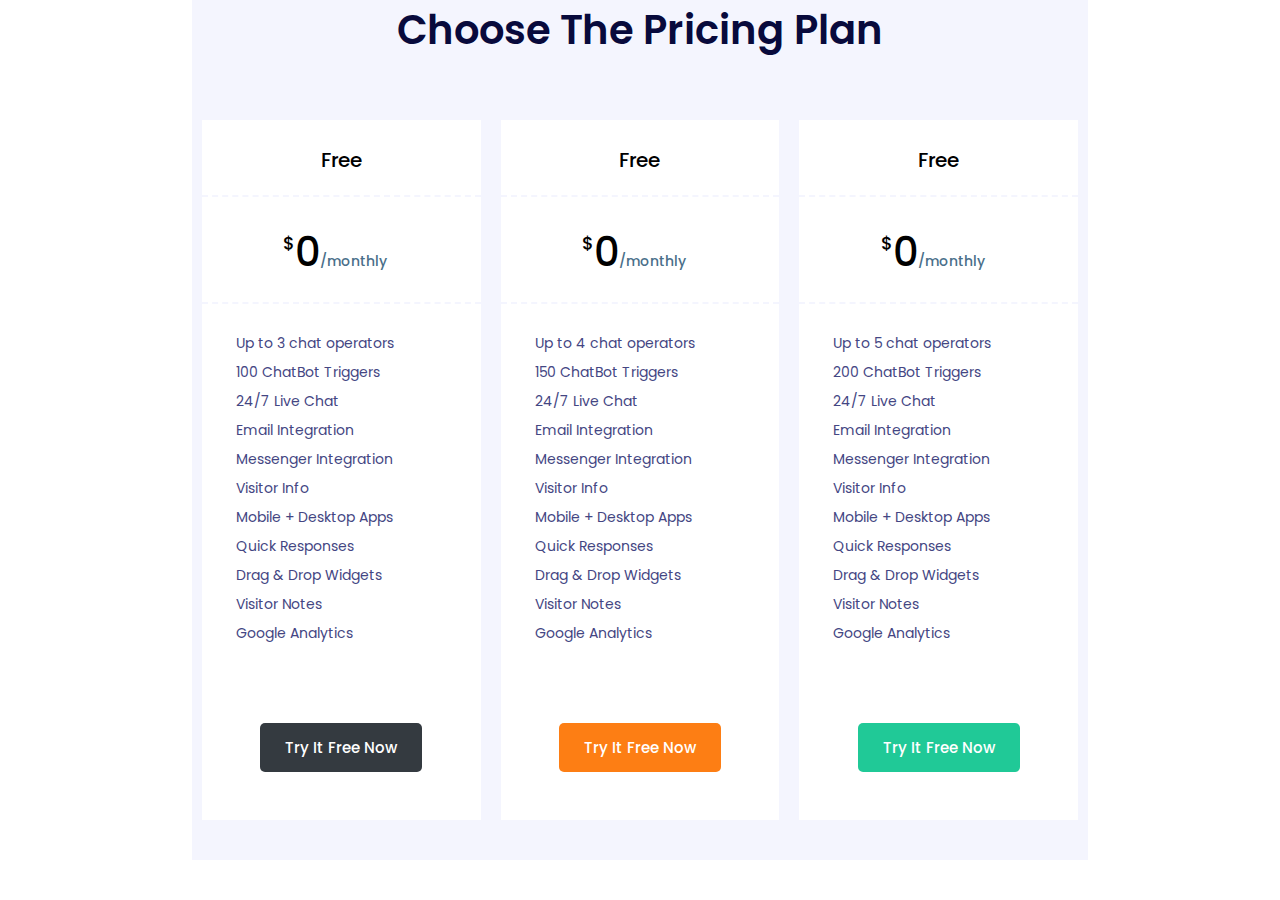
<file: task2/index.html>
<!DOCTYPE html>
<html lang="en">

<head>
    <meta charset="UTF-8">
    <meta http-equiv="X-UA-Compatible" content="IE=edge">
    <meta name="viewport" content="width=device-width, initial-scale=1.0">
    <link rel="preconnect" href="https://fonts.googleapis.com">
    <link rel="preconnect" href="https://fonts.gstatic.com" crossorigin>
    <link
        href="https://fonts.googleapis.com/css2?family=Poppins:ital,wght@0,100;0,200;0,300;0,400;0,500;0,600;0,700;0,800;0,900;1,100;1,200;1,300;1,400;1,500;1,600;1,700;1,800;1,900&family=Roboto:ital,wght@0,100;0,300;0,400;0,500;0,700;0,900;1,100;1,300;1,400;1,500;1,700;1,900&display=swap"
        rel="stylesheet">
    <link rel="stylesheet" href="https://pro.fontawesome.com/releases/v5.10.0/css/all.css"
        integrity="sha384-AYmEC3Yw5cVb3ZcuHtOA93w35dYTsvhLPVnYs9eStHfGJvOvKxVfELGroGkvsg+p" crossorigin="anonymous" />

    <title>Document</title>
    <link rel="stylesheet" href="css/style.css">
</head>

<body>
    <div class="container">
        <div class="plan">
            <h2>Choose The Pricing Plan</h2>
        </div>
        <div class="flex-container">
            <div class="col-4">
                <div class="context">
                    <div class="level">
                        <p class="type">Free</p>

                        <p class="price"><span class="digit">0</span><span class="time">/monthly</span></p>

                    </div>
                    <div class="perks">
                        <p class="fst-p">Up to 3 chat operators <i class="fas fa-check-circle  icon irow-1"></i></p>
                        <p>100 ChatBot Triggers <i class="fas fa-check-circle  icon irow-2"></i></p>
                        <p>24/7 Live Chat <i class="fas fa-check-circle  icon irow-3"></i></p>
                        <p>Email Integration <i class="fas fa-check-circle  icon irow-4"></i></p>
                        <p>Messenger Integration <i class="fas fa-check-circle  icon irow-5"></i></p>
                        <p>Visitor Info <i class="fas fa-check-circle  icon irow-6"></i></p>
                        <p>Mobile + Desktop Apps <i class="fas fa-check-circle  icon irow-7"></i></p>
                        <p>Quick Responses <i class="fas fa-check-circle  icon irow-8"></i></p>
                        <p>Drag & Drop Widgets <i class="fas fa-check-circle  icon irow-9"></i></p>
                        <p>Visitor Notes <i class="fas fa-check-circle  icon irow-10"></i></p>
                        <p>Google Analytics <i class="fas fa-check-circle  icon irow-11"></i></p>
                    </div>
                <div class="button">
                    <a id="bgcolor1" href=""><i id="fst-itemc" class="fas fa-fire-alt"></i> Try It Free Now</a>
                </div>
                </div>
            </div>
            <div class="col-4">
                <div class="context">
                    <div class="level">
                        <p class="type">Free</p>

                        <p class="price"><span class="digit">0</span><span class="time">/monthly</span></p>

                    </div>
                    <div class="perks">
                        <p class="fst-p">Up to 4 chat operators <i class="fas fa-check-circle  icon irow-1"></i></p>
                        <p>150 ChatBot Triggers <i class="fas fa-check-circle  icon irow-2"></i></p>
                        <p>24/7 Live Chat <i class="fas fa-check-circle  icon irow-3"></i></p>
                        <p>Email Integration <i class="fas fa-check-circle  icon irow-4"></i></p>
                        <p>Messenger Integration <i class="fas fa-check-circle  icon irow-5"></i></p>
                        <p>Visitor Info <i class="fas fa-check-circle  icon irow-6"></i></p>
                        <p>Mobile + Desktop Apps <i class="fas fa-check-circle  icon irow-7"></i></p>
                        <p>Quick Responses <i class="fas fa-check-circle  icon irow-8"></i></p>
                        <p>Drag & Drop Widgets <i class="fas fa-check-circle  icon irow-9"></i></p>
                        <p>Visitor Notes <i class="fas fa-check-circle  icon irow-10"></i></p>
                        <p>Google Analytics <i class="fas fa-check-circle  icon irow-11"></i></p>
                    </div>
                    <div class="button">
                        <a id="bgcolor2" href=""><i id="scnd-itemc" class="fas fa-fire-alt"></i> Try It Free Now</a>
                    </div>
                </div>
            </div>
            <div class="col-4">
                <div class="context">
                    <div class="level">
                        <p class="type">Free</p>

                        <p class="price"><span class="digit">0</span><span class="time">/monthly</span></p>

                    </div>
                    <div class="perks">
                        <p class="fst-p">Up to 5 chat operators <i class="fas fa-check-circle  icon irow-1"></i></p>
                        <p>200 ChatBot Triggers <i id="prblm" class="fas fa-check-circle  icon irow-2"></i></p>
                        <p>24/7 Live Chat <i class="fas fa-check-circle  icon irow-3"></i></p>
                        <p>Email Integration <i class="fas fa-check-circle  icon irow-4"></i></p>
                        <p>Messenger Integration <i class="fas fa-check-circle  icon irow-5"></i></p>
                        <p>Visitor Info <i class="fas fa-check-circle  icon irow-6"></i></p>
                        <p>Mobile + Desktop Apps <i class="fas fa-check-circle  icon irow-7"></i></p>
                        <p>Quick Responses <i class="fas fa-check-circle  icon irow-8"></i></p>
                        <p>Drag & Drop Widgets <i class="fas fa-check-circle  icon irow-9"></i></p>
                        <p>Visitor Notes <i class="fas fa-check-circle  icon irow-10"></i></p>
                        <p>Google Analytics <i class="fas fa-check-circle  icon irow-11"></i></p>
                    </div>
                    <div class="button">
                        <a id="bgcolor3" href=""><i id="thrd-itemc" class="fas fa-fire-alt"></i> Try It Free Now</a>
                    </div>
                </div>
            </div>
        </div>
    </div>
    </div>
</body>

</html>
</file>
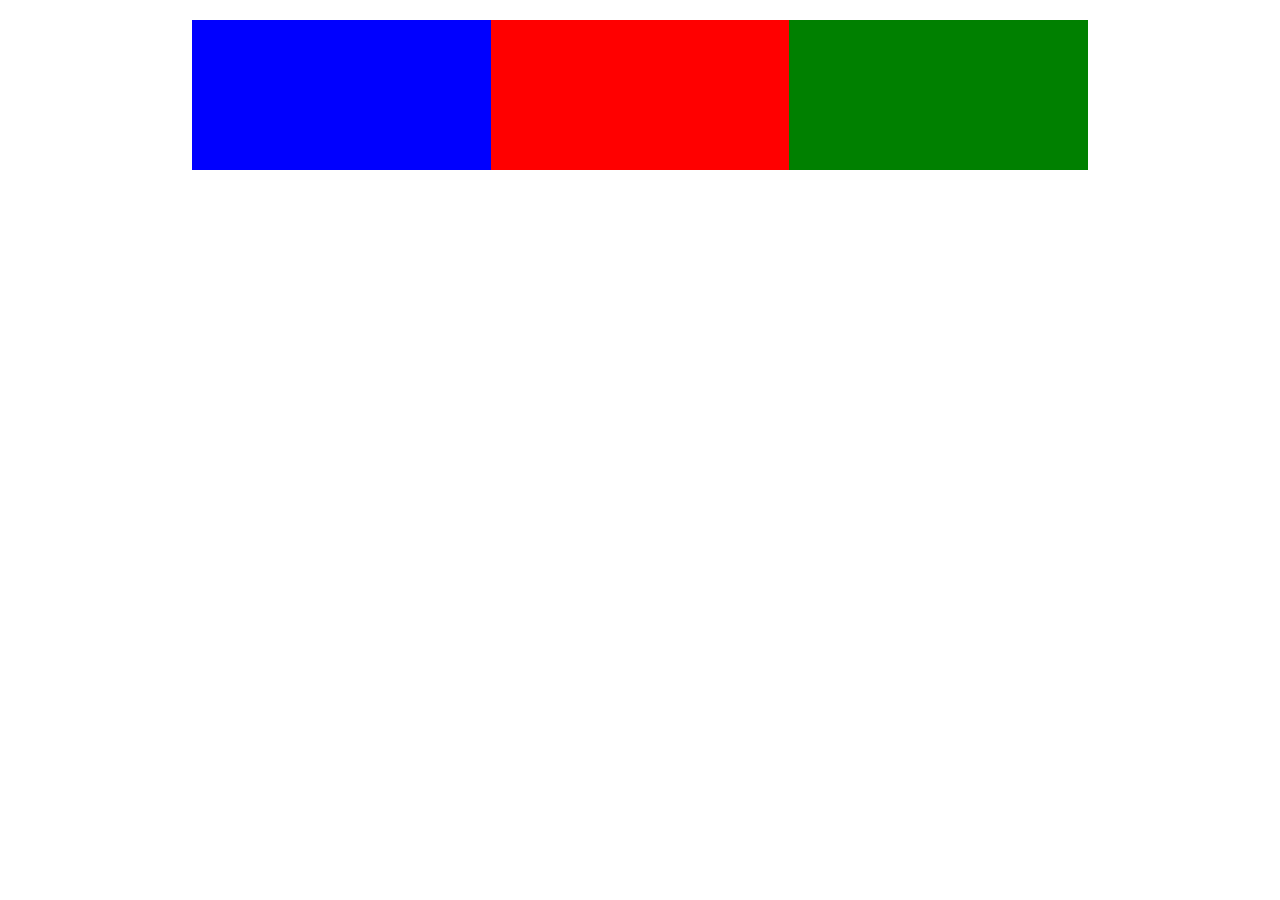
<file: task3/mygrid/index.html>
<!DOCTYPE html>
<html lang="en">
<head>
    <meta charset="UTF-8">
    <meta http-equiv="X-UA-Compatible" content="IE=edge">
    <meta name="viewport" content="width=device-width, initial-scale=1.0">
    <title>Document</title>
    <link rel="stylesheet" href="css/style.css">
</head>
<body>
    <header></header>

    <main>
        <div class="container">
            <div class="grid-container">
                <div class="col-4 bg-col-1"></div>
                <div class="col-4 bg-col-2"></div>
                <div class="col-4 bg-col-3"></div>
            </div>
        </div>
    </main>

    <footer></footer>
</body>
</html>
</file>
<file: task2/css/style.css>
body{
    font-family: 'Poppins', sans-serif;
}
*{
    margin: 0;
    padding: 0;
    box-sizing: border-box;
}

.container{   
    width: 70%;
    margin: 0 auto;
    background-color: #f4f5fe;
}

.flex-container{
    display: flex;
    height: 800px;
}

.col-4 {
    width: 33.33%;
    margin-top: 50px;
    padding: 10px;
}

.col-4 .context{
    background-color: white;
    height: 700px;
}

.col-4 .context .level .price{
    border-top: 2px dashed #f4f5fe;
    border-bottom: 2px dashed #f4f5fe;
    font-weight: 600;
    font-size: 40px;
}

h2{
    text-align: center;
    margin-bottom: 0;
    font-size: 40px;
    font-weight: 600;
    color: #080a3c;
}

.container .flex-container .col-4 .perks p{
    font-size: 14px;
    margin-left: 30px;
    padding: 4px;
    color: #444683;
}

.container .flex-container .col-4 .perks p .icon{
    position: relative;
    /* left: 43%; */
    color: #20c997;;
}
.irow-1
{
    position: relative;
    left: 160px;
}
.irow-2{
    position: relative;
    left: 174px;
}
.irow-3{
    position: relative;
    left: 218px;
}
.irow-4{
    position: relative;
    left: 199px;
}
.irow-5{
    position: relative;
    left: 161px;
}
.irow-6{
    position: relative;
    left: 245px;
}
.irow-7{
    position: relative;
    left: 159px;
}
.irow-8{
    position: relative;
    left: 200px;
}
.irow-9{
    position: relative;
    left: 172px;
}
.irow-10{
    position: relative;
    left: 232px;
}
.irow-11{
    position: relative;
    left: 201px;
}

#prblm{
    position: relative;
    left: 171px;
}

.container .flex-container .col-4 .fst-p{
    margin-top: 25px;
}

.container .flex-container .col-4 .level p{
    font-size: 20px;
    text-align: center;
    padding-top: 25px;
    padding-bottom: 20px;
    font-weight: 500;
}

.container .flex-container .col-4 .price .time{
    color: #4a6f8a;
    font-size: 14px;
    font-weight: 500;
}

.container .flex-container .col-4 .price .digit{
    position: relative;
    font-size: 40px;
    font-weight: 500;
}

.container .flex-container .col-4 .price .digit::before{
    position: absolute;
    content: "$";
    font-size: 18px;
    right: 25px;
    top: 5px;
}

.button{
    display: flex;
    justify-content: center;
    text-decoration: none;
    padding-top: 75px;
}

a{
    text-decoration: none;
    color: #fff;
    
    border-radius: 5px;
    font-weight: 500;
    font-size: 15px;
    padding-left: 25px;
    padding-right: 25px;
    padding-top: 13px;
    padding-bottom: 13px;
}

#bgcolor1{
    background-color: #343a40;
}
#bgcolor2{
    background-color: #fd7e14;
}
#bgcolor3{
    background-color: #20c997;;
}

#fst-itemc{
    color: #fd7e14;
}

#scnd-itemc{
    color: #343a40;
}

#thrd-itemc{
    color: #fd7e14;
}
</file>
<file: task3/mygrid/css/style.css>
*{
    margin: 0;
    padding: 0;
    box-sizing: border-box;
}

.container{
    width: 70%;
    margin: 0 auto;
}

.grid-container{
    display: flex;
    margin-top: 20px;
}

.bg-col-1{
    background-color: blue;
    
    height: 150px;
}

.bg-col-2{
    background-color: red;
    
    height: 150px;
}

.bg-col-3{
    background-color: green;
    
    height: 150px;
}

.col-1 {width: 8.33%;}
.col-2 {width: 16.66%;}
.col-3 {width: 25%;}
.col-4 {width: 33.33%;}
.col-5 {width: 41.66%;}
.col-6 {width: 50%;}
.col-7 {width: 58.33%;}
.col-8 {width: 66.66%;}
.col-9 {width: 75%;}
.col-10 {width: 83.33%;}
.col-11 {width: 91.66%;}
.col-12 {width: 100%;}
</file>
